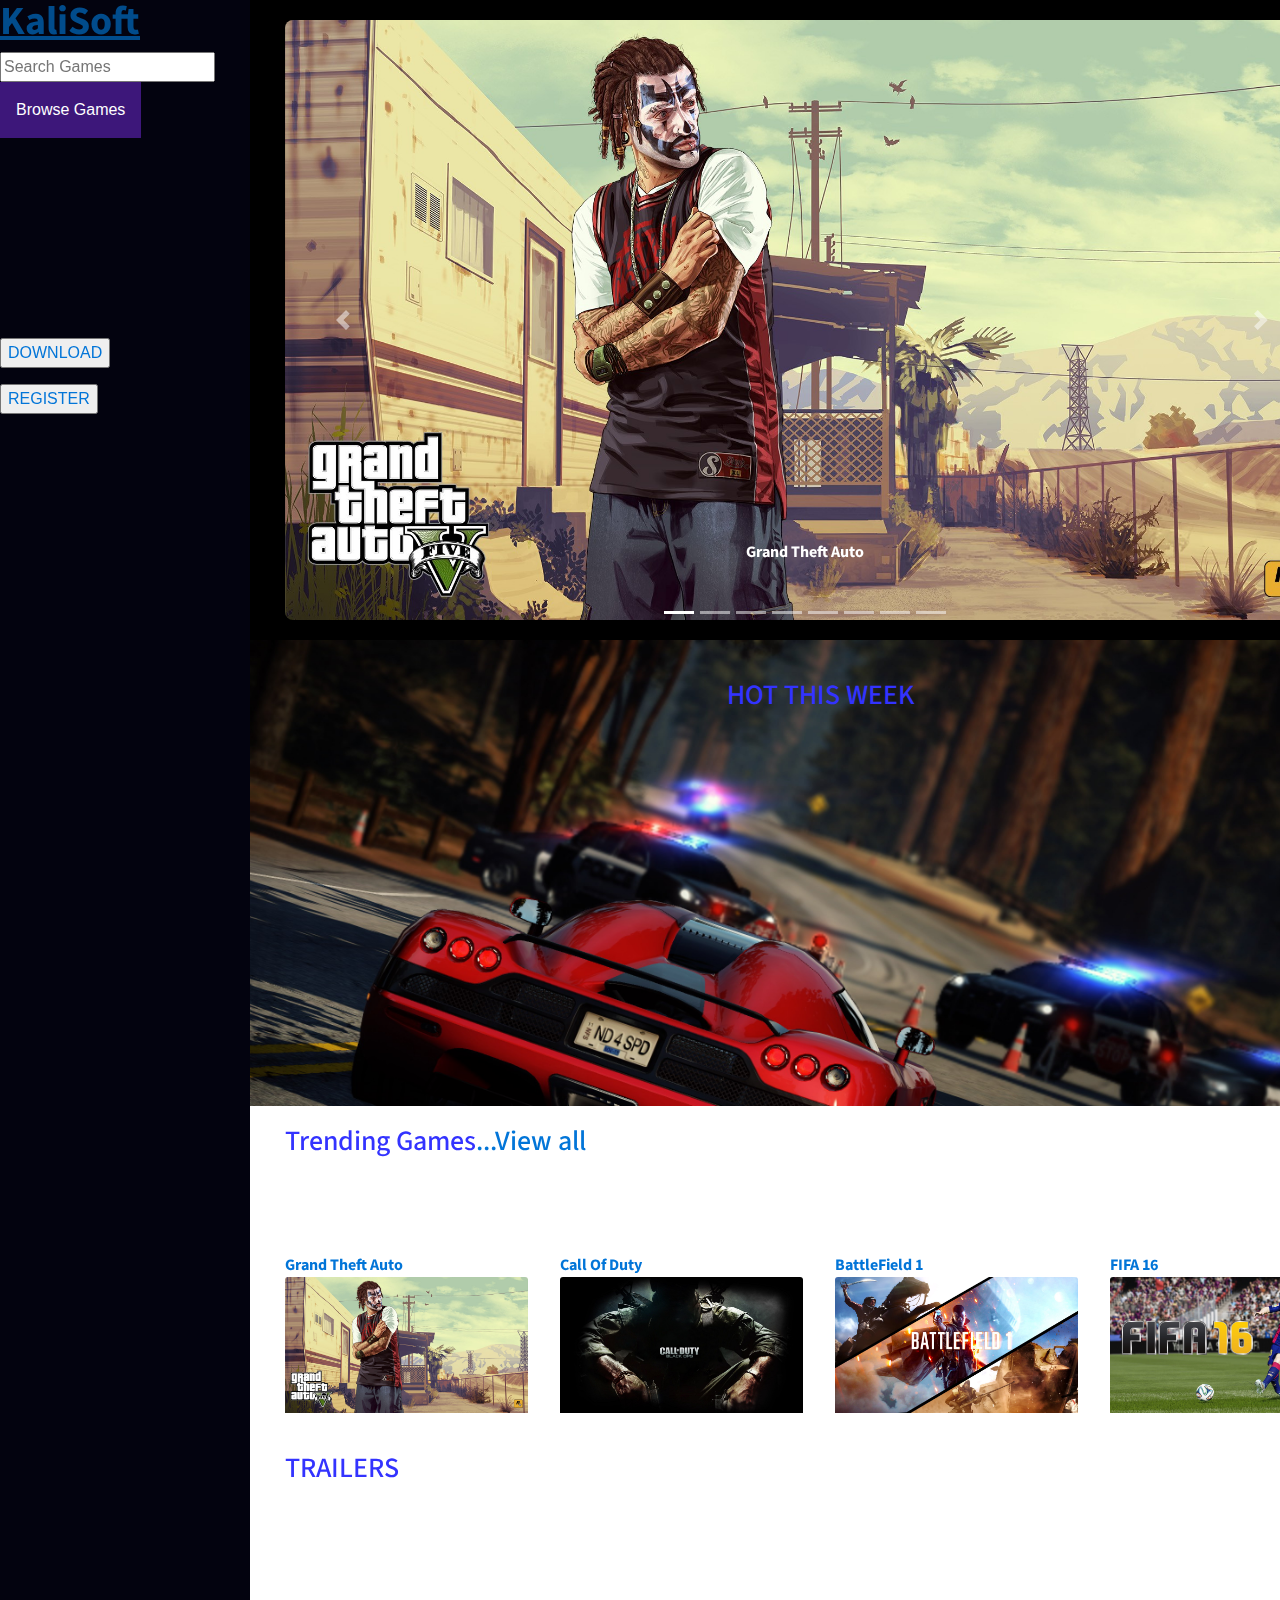
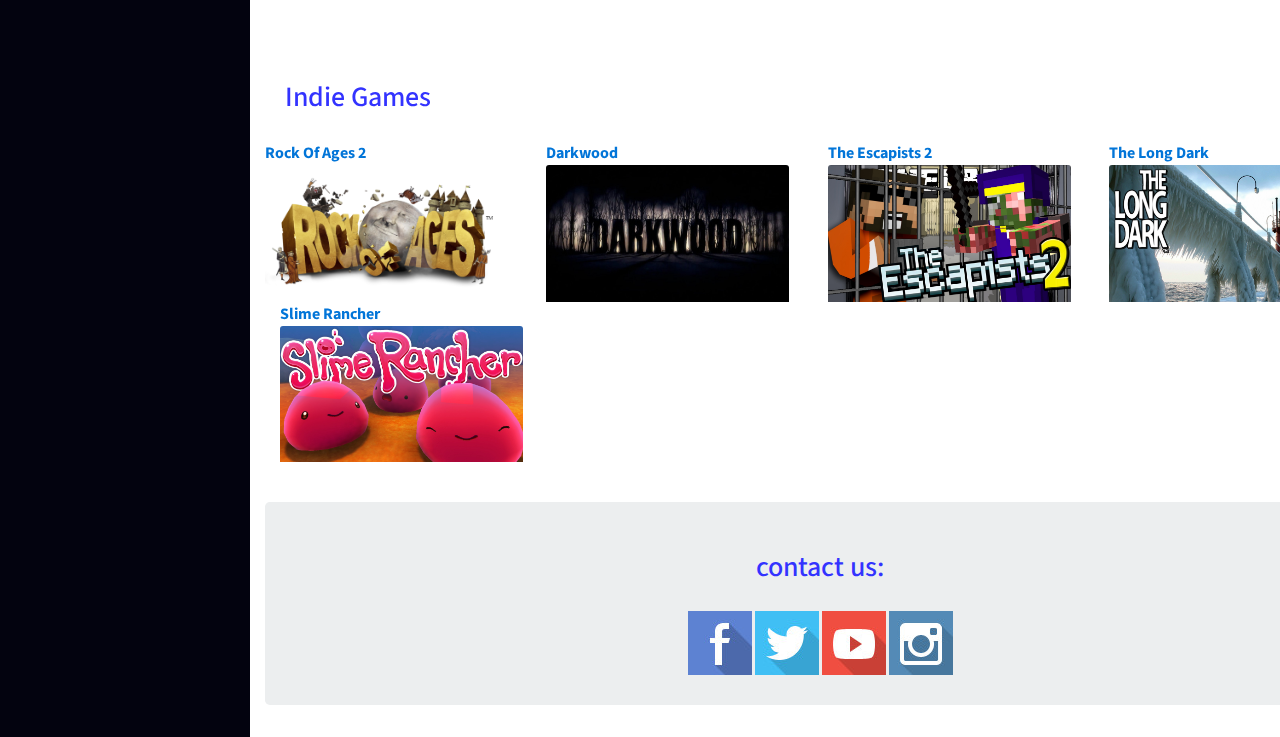
<file: index.html>
<!DOCTYPE html>
<html>

<head>
  <meta charset="utf-8">
  <title></title>
  <link href="https://fonts.googleapis.com/css?family=Source+Sans+Pro" rel="stylesheet">
  <link rel="stylesheet" href="css/bootstrap.css">
  <link rel="stylesheet" href="css/styles.css">


</head>

<body>
  <div class="wrapper">
    <nav id="sidebar">
      <aside>
        <div class="sidebar-header">
          <h1><strong><a href="index.html">KaliSoft</a></strong></h1>
        </div>
        <form>
          <input type="text" name="search" value="" placeholder="Search Games">
        </form>
        <div class="dropdown">
          <button class="dropbtn">Browse Games</button>
          <div class="dropdown-content">
            <ul>
              <li><a href="page3.html">All Games</a></li>
              <li><a href="#">Free Games</a></li>
              <li> <a href="#">More</a></li>
            </ul>
          </div>
        </div>
        <div class="downwardbtn">
          <p>
            <button type="submit" name="button"><a href="download.html">DOWNLOAD</a></button>
          </p>
          <p>
            <button type="submit" name="button"><a href="">REGISTER</a></button>
          </p>
        </div>

        <!--  <div class="btn-group">
          <button type="submit" name="sign">Sign In</button>
          <button type="submit" name="reg">Register</button>
        </div>

        <div class="back">


        </div>-->
    </nav>
    </aside>

    <!--  <nav id="sidebar">
      <div class="sidebar-header">
        <h1><strong>KaliSoft</strong></h1>
      </div>
      <input type="text" name="search" placeholder="Search..">
      <ul class="list-unstyled components">
        <li class="active"><a href="#">Home</a></li>
        <li>
          <a href="#browserSubmenu" data-toggle="collapse" aria-expanded="false">Browser Game</a>
          <ul class="collapse list-unstyled" id="browserSubmenu">
            <li><a href="#">All Games</a></li>
            <li><a href="#">Free Games</a></li>
            <li><a href="#">More</a></li>
          </ul>

        </li>
        <li><a href="#">contact</a></li>
      </ul>
    </nav>-->



    <!--content wrapper begins-->
    <div id="content">
      <div class="container landing2">




        <!--carousel starts here-->

        <div id="kalicarousel" class="carousel slide" data-ride="carousel">

          <ol class="carousel-indicators">
            <li data-target="#kalicarousel" data-slide-to="0" class="active"></li>
            <li data-target="#kalicarousel" data-slide-to="1"></li>
            <li data-target="#kalicarousel" data-slide-to="2"></li>
            <li data-target="#kalicarousel" data-slide-to="3"></li>
            <li data-target="#kalicarousel" data-slide-to="4"></li>
            <li data-target="#kalicarousel" data-slide-to="5"></li>
            <li data-target="#kalicarousel" data-slide-to="6"></li>
            <li data-target="#kalicarousel" data-slide-to="7"></li>
          </ol>

          <div class="carousel-inner" role="listbox">
            <div class="carousel-item active">
              <img class="d-block img-fluid" src="img/gta1.jpg" alt="First slide">
              <div class="carousel-caption d-none d-md-block">
                <h3></h3>
                <p>Grand Theft Auto</p>
              </div>
            </div>

            <div class="carousel-item">
              <img class="d-block img-fluid" src="img/cod1.jpg" alt="Second slide">
              <div class="carousel-caption d-none d-md-block">
                <h3></h3>
                <p>Call Of Duty</p>
              </div>
            </div>

            <div class="carousel-item">
              <img class="d-block img-fluid" src="img/fifa1.jpg" alt="Second slide">
              <div class="carousel-caption d-none d-md-block">
                <h3></h3>
                <p>Fifa</p>
              </div>
            </div>

            <div class="carousel-item">
              <img class="d-block img-fluid" src="img/hell1.jpg" alt="Second slide">
              <div class="carousel-caption d-none d-md-block">
                <h3></h3>
                <p>Hell Blade</p>
              </div>
            </div>

            <div class="carousel-item">
              <img class="d-block img-fluid" src="img/star1.jpg" alt="Second slide">
              <div class="carousel-caption d-none d-md-block">
                <h3></h3>
                <p>Star Wars Battlefront</p>
              </div>
            </div>




            <div class="carousel-item">
              <img class="d-block img-fluid" src="img/crew1.jpg" alt="Third slide">

              <div class="carousel-caption d-none d-md-block">
                <h3></h3>
                <p>Crew</p>
              </div>
            </div>

            <div class="carousel-item">
              <img class="d-block img-fluid" src="img/bat1.jpg" alt="Fourth slide">
              <div class="carousel-caption d-none d-md-block">
                <h3></h3>
                <p>BattleField</p>
              </div>
            </div>



            <div class="carousel-item">
              <img class="d-block img-fluid" src="img/dark1.jpg" alt="Fifth slide">
              <div class="carousel-caption d-none d-md-block">
                <h3></h3>
                <p>Darkwood</p>
              </div>
            </div>

          </div>
          <a class="carousel-control-prev" href="#kalicarousel" role="button" data-slide="prev">
    <span class="carousel-control-prev-icon" aria-hidden="true"></span>
    <span class="sr-only">Previous</span>
  </a>
          <a class="carousel-control-next" href="#kalicarousel" role="button" data-slide="next">
    <span class="carousel-control-next-icon" aria-hidden="true"></span>
    <span class="sr-only">Next</span>
  </a>
        </div>

        <!--carousel ends here-->




        <!-- <div class="fgffg">
        </div> -->
      </div>
      <!--blaster starts here-->
      <div class="blasterIntro">
        <h3>HOT THIS WEEK</h3>

        <iframe width="50%" height="340" src="https://www.youtube.com/embed/kf2qDAEZc2w?autoplay=1&rel=0" frameborder="0" allowfullscreen></iframe>
      </div>
      <!--blaster ends here-->

      <div class="screenshot">
        <div class="container">
          <h3>Trending Games<a id="finya" href="page3.html">...View all</a></h3>
          <h3></h3>
          <div class="card-deck" id="carddeck">

          </div>
          <!--trailers starts-->
          <h3>TRAILERS</h3>
          <div class="card-deck">
            <div class="card">

              <iframe width="auto" height="auto" src="https://www.youtube.com/embed/0ETKAYRzvjs?ecver=1" frameborder="0" allowfullscreen></iframe>
            </div>
            <div class="card">
              <iframe width="auto" height="auto" src="https://www.youtube.com/embed/EL5GSfs9fi4?ecver=1" frameborder="0" allowfullscreen></iframe>
            </div>
            <div class="card">
              <iframe width="auto" height="auto" src="https://www.youtube.com/embed/nWHQ77BZDZg" frameborder="0" allowfullscreen></iframe>
            </div>
          </div>
        </div>
      </div>
      <!--trailers  ends-->

      <!--indie section starts-->
      <div class="indie-games">
        <div class="container">
          <h3>Indie Games</h3>
          <div class="card-deck" id="carddeck-indie">

          </div>
        </div>

      </div>
      <!--indie section ends-->

      <!--top sellers section-->
      <div class="indie-games">
        <div class="container">
          <div class="card-deck" id="carddeck">

          </div>
        </div>

      </div>
      <!--top seller ends-->
      <div class="footer">
        <div class="container">
          <div class="jumbotron">
            <h3>contact us:</h3>
            <img class="img" src="icons/fb 64px.jpg" alt="">
            <img class="img" src="icons/twitter 64px.jpg" alt="">
            <img class="img" src="icons/youtube 64px.jpg" alt="">
            <img class="img" src="icons/insta 64px.jpg" alt="">
          </div>
        </div>
      </div>
    </div>
    <!--content wrapper ends-->




  </div>




  <script src="js/jquery-3.2.1.js" charset="utf-8"></script>
  <script src="js/bootstrap.min.js" charset="utf-8"></script>

  <script src="js/scripts.js">
  </script>
</body>

</html>
</file>
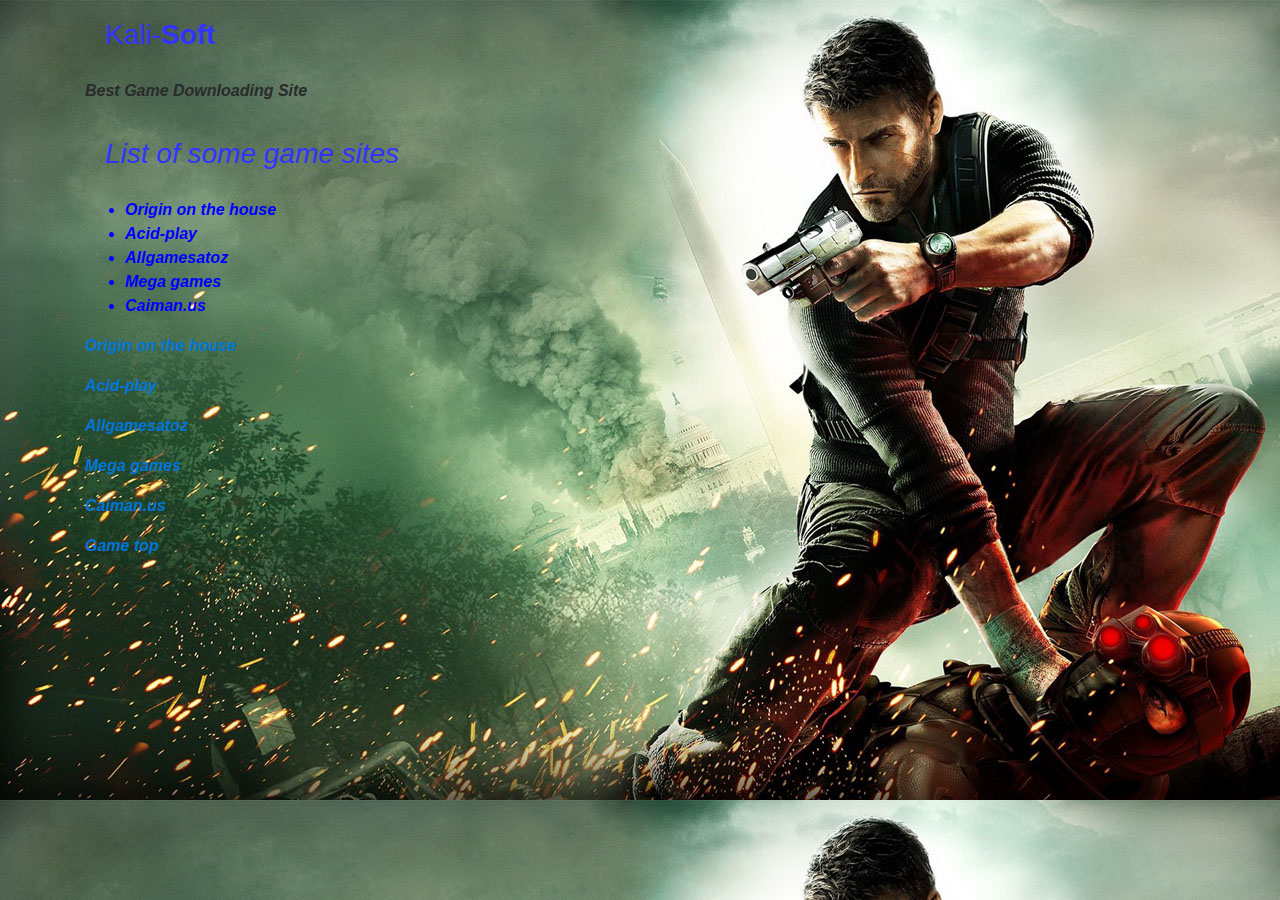
<file: download.html>
<!DOCTYPE html>
<html>

<head>
  <meta charset="utf-8">
  <title>Download</title>
  <link rel="stylesheet" href="css/bootstrap.css">
  <link rel="stylesheet" href="css/styles.css">
</head>

<body id="dev">
  <div class="container">
    <h3>Kali-<strong>Soft</strong></h3>

    <div>

      <p><i>Best Game Downloading Site<i></p>


    <h3 id="occupation">List of some game sites</h3>
    <ul id="emm">
      <li>Origin on the house</li>
      <li>Acid-play</li>
      <li>Allgamesatoz</li>
      <li>Mega games</li>
      <li>Caiman.us</li>
    </ul>
  </div>


  <p><a href="https://www.origin.com/zaf/en-us/store/free-games/on-the-house ">Origin on the house</a></p>
  <p><a href="http://www.acid-play.com/ ">Acid-play</a></P>
  <p><a href="http://allgamesatoz.com/ ">Allgamesatoz</a></P>
  <p><a href="https://megagames.com/">Mega games</a></p>
  <p><a href="http://www.caiman.us/">Caiman.us</a></P>
  <p><a href="http://www.gametop.com/">Game top</a></p>

</div>
</body>

</html>
</file>
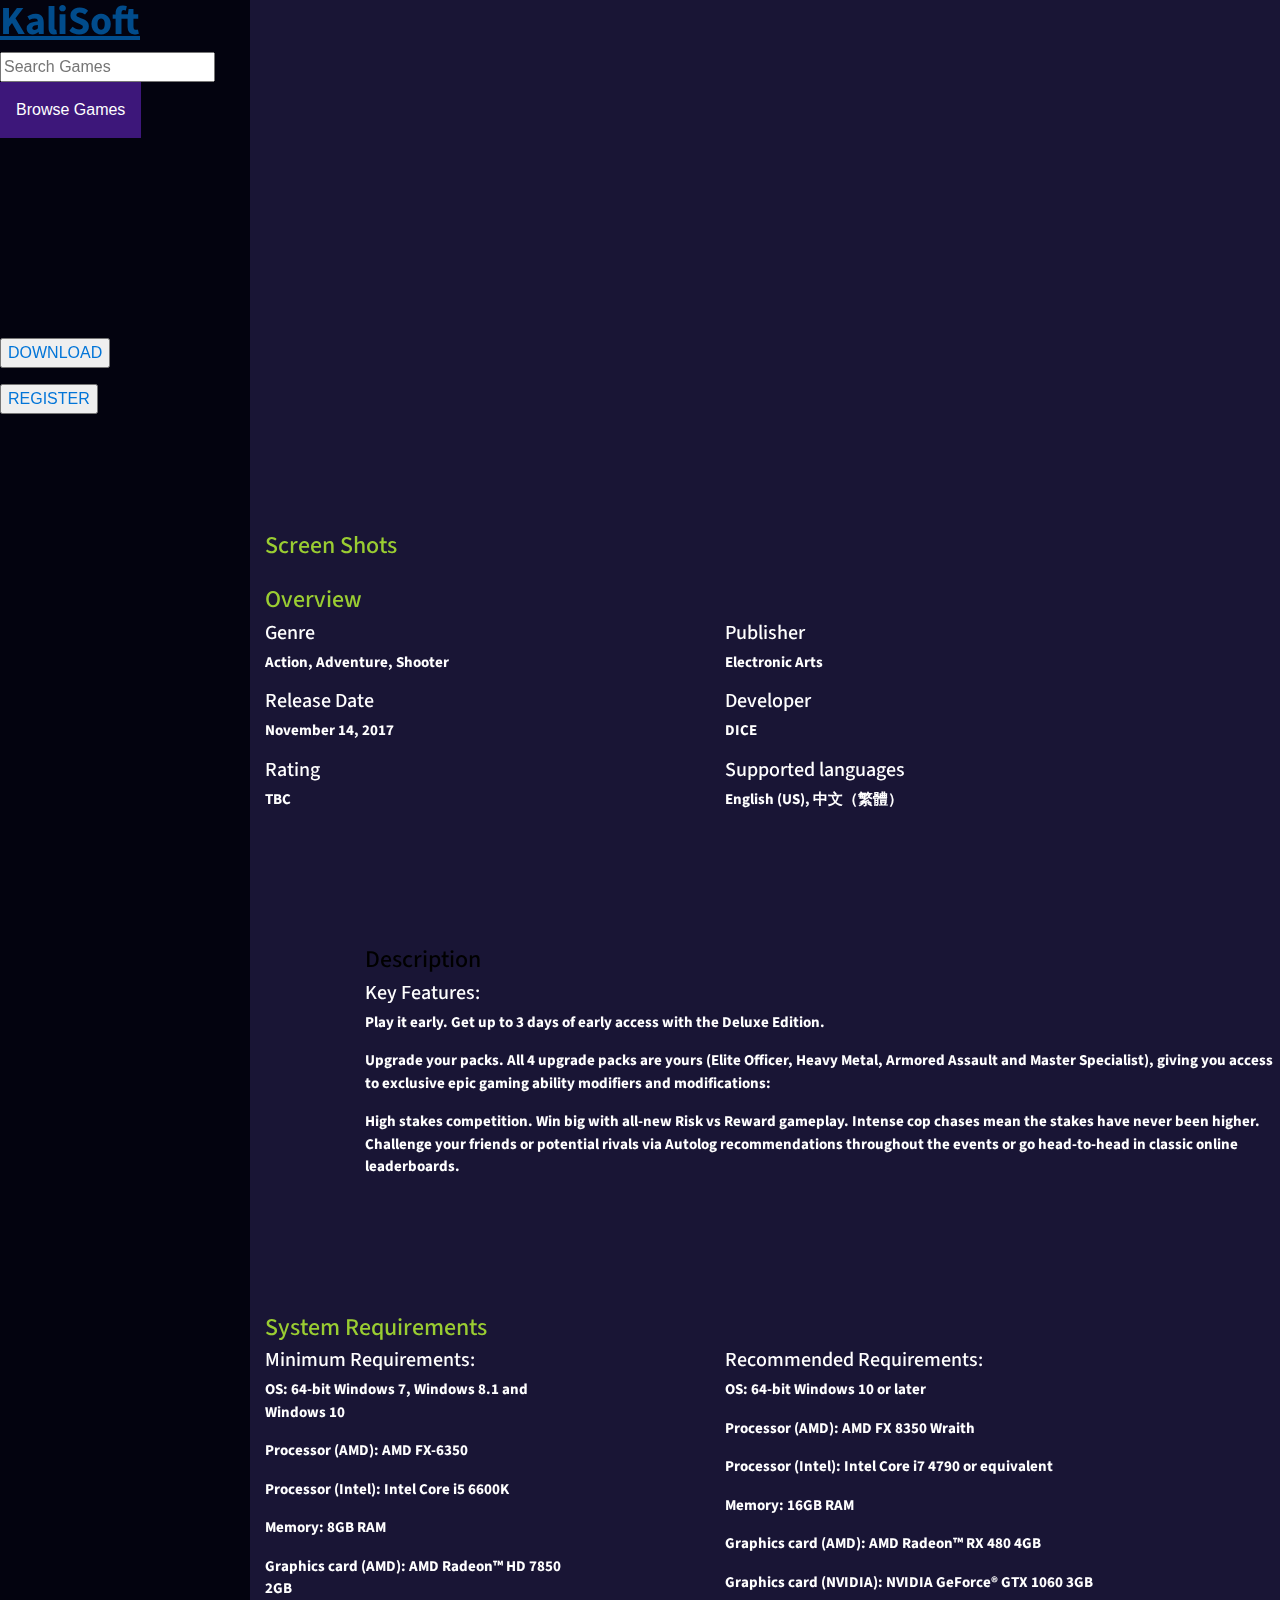
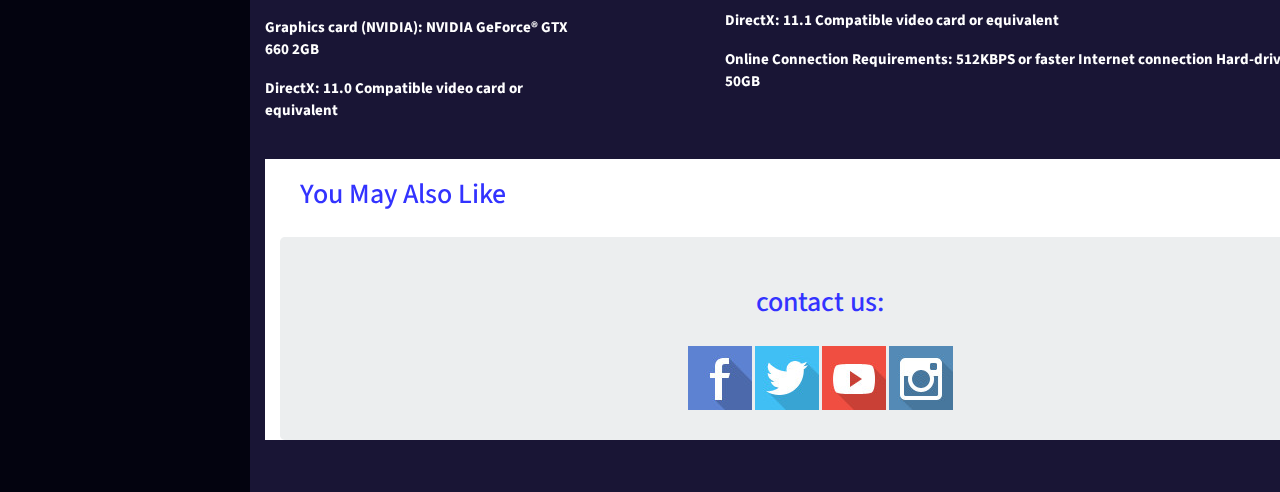
<file: page2.html>
<!DOCTYPE html>
<html>

<head>
  <meta charset="utf-8">
  <title></title>
  <link href="https://fonts.googleapis.com/css?family=Source+Sans+Pro" rel="stylesheet">
  <link rel="stylesheet" href="css/bootstrap.css">
  <link rel="stylesheet" href="css/styles.css">
  <link rel="stylesheet" href="css/page2.css">



</head>

<body>
  <div class="wrapper">
    <nav id="sidebar">
      <aside>
        <div class="sidebar-header">
          <h1><strong><a href="index.html">KaliSoft</a></strong></h1>
        </div>
        <form>
          <input type="text" name="search" value="" placeholder="Search Games">
        </form>
        <div class="dropdown">
          <button class="dropbtn">Browse Games</button>
          <div class="dropdown-content">
            <ul>
              <li><a href="page3.html">All Games</a></li>
              <li><a href="#">Free Games</a></li>
              <li> <a href="#">More</a></li>
            </ul>
          </div>
        </div>
        <div class="downwardbtn">
          <p>
            <button type="submit" name="button"><a href="download.html">DOWNLOAD</a></button>
          </p>
          <p>
            <button type="submit" name="button"><a href="">REGISTER</a></button>
          </p>
        </div>
        <!--  <div class="btn-group">
        <button type="submit" name="sign">Sign In</button>
        <button type="submit" name="reg">Register</button>
      </div>-->
        <div class="back">


        </div>
    </nav>
    </aside>
    <!--  <nav id="sidebar">
      <div class="sidebar-header">
        <h1><strong>KaliSoft</strong></h1>
      </div>
      <input type="text" name="search" placeholder="Search..">
      <ul class="list-unstyled components">
        <li class="active"><a href="#">Home</a></li>
        <li>
          <a href="#browserSubmenu" data-toggle="collapse" aria-expanded="false">Browser Game</a>
          <ul class="collapse list-unstyled" id="browserSubmenu">
            <li><a href="#">All Games</a></li>
            <li><a href="#">Free Games</a></li>
            <li><a href="#">More</a></li>
          </ul>

        </li>
        <li><a href="#">contact</a></li>
      </ul>
    </nav>-->



    <!--content section begins-->
    <div class="">

      <section id="intro">

        <div class="container">
          <h4 id="gamesHeaders"></h4>
          <div class="row">
            <div class="col-md-4 sc">
              <!-- <img src="img/Games3858.jpg" id="thumb" alt=""> -->
            </div>
            <div class="col-md-8" id="lorem">




            </div>

          </div>

        </div>

      </section>

      <!--ssection content section ends-->

      <div class="screen-shots">
        <div class="container">
          <h4>Screen Shots</h4>
          <div class="card-deck" id="wekaScreenShots">

          </div>

          <!-- description content START -->



          <section id="overview">
            <h4>Overview</h4>
            <div class="row page2">
              <div class="col-md-4">
                <h5>Genre</h5>
                <p>Action, Adventure, Shooter</p>
                <h5>Release Date</h5>
                <p>November 14, 2017</p>
                <h5>Rating</h5>
                <p> TBC</p>

              </div>
              <div class="col-md-8">
                <h5>Publisher</h5>
                <p>Electronic Arts</p>

                <h5>  Developer</h5>
                <p>DICE</p>
                <h5>Supported languages</h5>
                <p>English (US), 中文（繁體）</p>

              </div>
            </div>
          </section>


          <section id="description">
            <h4>Description</h4>
            <div class="ro">
              <div class="co">
                <h5>Key Features:</h5>

                <p>Play it early. Get up to 3 days of early access with the Deluxe Edition.</p>

                <p>Upgrade your packs. All 4 upgrade packs are yours (Elite Officer, Heavy Metal, Armored Assault and Master Specialist), giving you access to exclusive epic gaming ability modifiers and modifications: </p>


                <p>
                  High stakes competition. Win big with all-new Risk vs Reward gameplay. Intense cop chases mean the stakes have never been higher. Challenge your friends or potential rivals via Autolog recommendations throughout the events or go head-to-head in classic
                  online leaderboards.
                </p>

              </div>

            </div>
          </section>

          <section id="system-req">
            <h4>System Requirements</h4>
            <div class="row page2">
              <div class="col-md-4">
                <h5>Minimum Requirements:</h5>
                <p> OS: 64-bit Windows 7, Windows 8.1 and Windows 10</p>
                <p> Processor (AMD): AMD FX-6350</p>
                <p>Processor (Intel): Intel Core i5 6600K</p>
                <p> Memory: 8GB RAM</p>
                <p> Graphics card (AMD): AMD Radeon™ HD 7850 2GB</p>
                <p> Graphics card (NVIDIA): NVIDIA GeForce® GTX 660 2GB</p>
                <p>DirectX: 11.0 Compatible video card or equivalent</p>
                <!-- <p> Online Connection Requirements: 512KBPS or faster Internet connection Hard-drive space: 50GB</p> -->


              </div>
              <div class="col-md-8">
                <h5>Recommended Requirements:</h5>
                <p>OS: 64-bit Windows 10 or later</p>
                <p> Processor (AMD): AMD FX 8350 Wraith</p>
                <p>Processor (Intel): Intel Core i7 4790 or equivalent</p>
                <p>Memory: 16GB RAM</p>
                <p> Graphics card (AMD): AMD Radeon™ RX 480 4GB</p>
                <p>Graphics card (NVIDIA): NVIDIA GeForce® GTX 1060 3GB</p>
                <p> DirectX: 11.1 Compatible video card or equivalent</p>
                <p> Online Connection Requirements: 512KBPS or faster Internet connection Hard-drive space: 50GB
                </p>
              </div>
            </div>
          </section>
          <div class="others">
            <div class="container">
              <h3>You May Also Like</h3>
              <div class="card-deck" id="carddeck">

              </div>
            </div>
          </div>
          <div class="footer">
            <div class="container">
              <div class="jumbotron">
                <h3>contact us:</h3>
                <img class="img" src="icons/fb 64px.jpg" alt="">
                <img class="img" src="icons/twitter 64px.jpg" alt="">
                <img class="img" src="icons/youtube 64px.jpg" alt="">
                <img class="img" src="icons/insta 64px.jpg" alt="">
              </div>
            </div>
          </div>









        </div>

      </div>

    </div>

    <!--content wrapper ends-->




  </div>




  <script src="js/jquery-3.2.1.js" charset="utf-8"></script>
  <script src="js/bootstrap.min.js" charset="utf-8"></script>

  <script src="js/scripts2.js">
  </script>
</body>

</html>
</file>
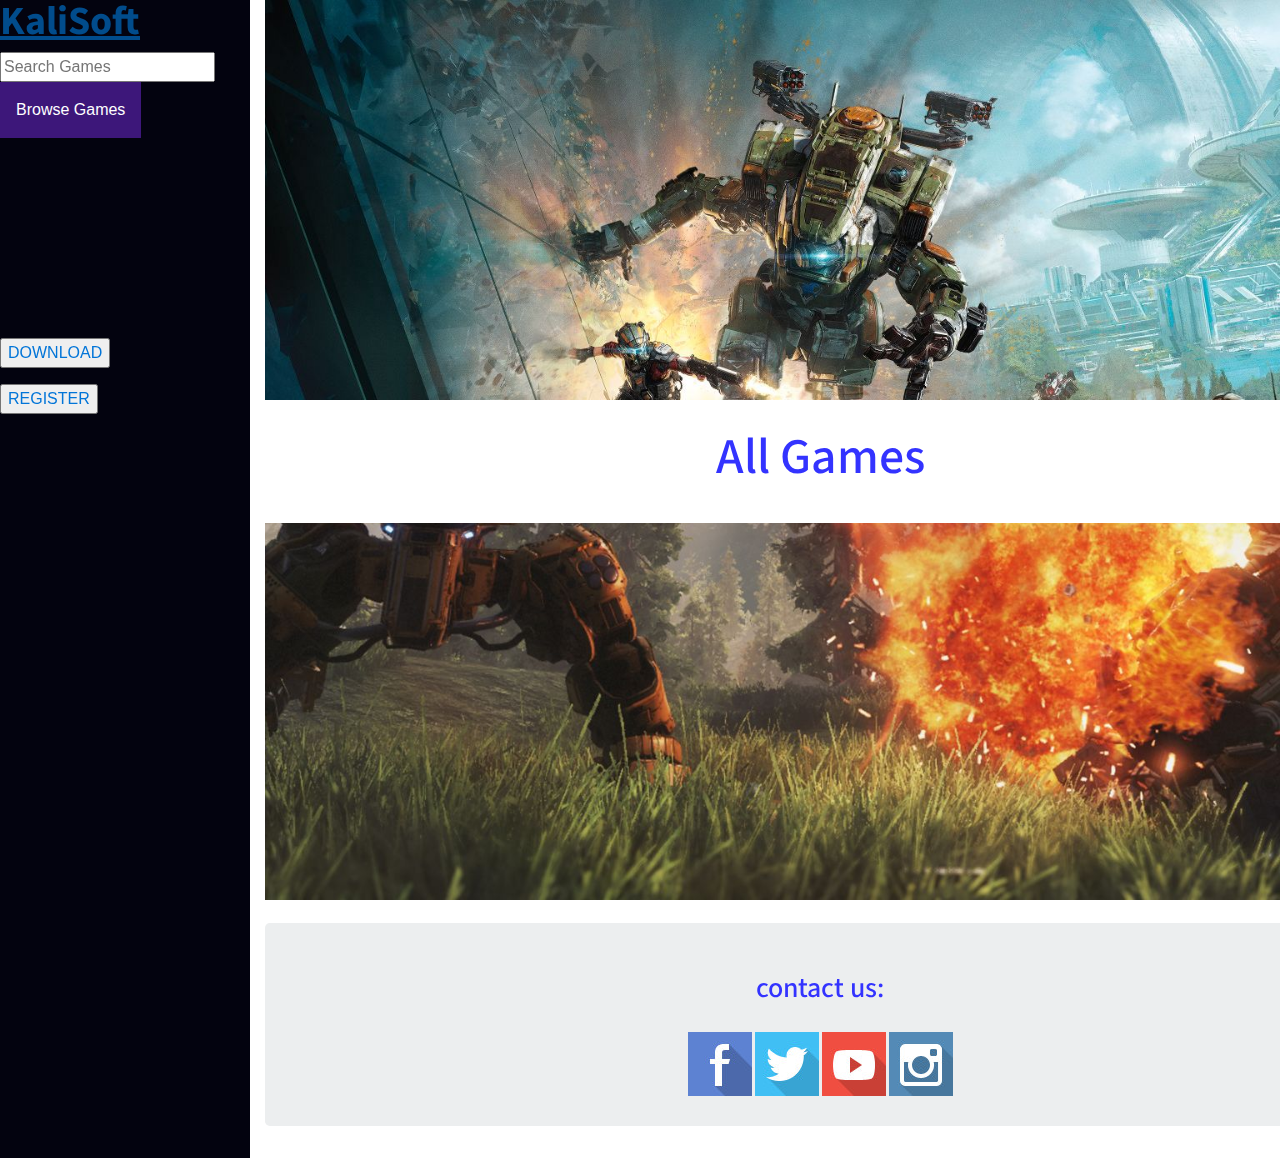
<file: page3.html>
<!DOCTYPE html>
<html>

<head>
  <meta charset="utf-8">
  <title></title>
  <link href="https://fonts.googleapis.com/css?family=Source+Sans+Pro" rel="stylesheet">
  <link rel="stylesheet" href="css/bootstrap.css">
  <link rel="stylesheet" href="css/styles.css">


</head>

<body>
  <div class="wrapper">
    <nav id="sidebar">
      <aside>
        <div class="sidebar-header">
          <h1><strong><a href="index.html">KaliSoft</a></strong></h1>
        </div>
        <form>
          <input type="text" name="search" value="" placeholder="Search Games">
        </form>
        <div class="dropdown">
          <button class="dropbtn">Browse Games</button>
          <div class="dropdown-content">
            <ul>
              <li><a href="page3.html">All Games</a></li>
              <li><a href="#">Free Games</a></li>
              <li> <a href="#">More</a></li>
            </ul>
          </div>
        </div>
        <div class="downwardbtn">
          <p>
            <button type="submit" name="button"><a href="download.html">DOWNLOAD</a></button>
          </p>
          <p>
            <button type="submit" name="button"><a href="">REGISTER</a></button>
          </p>
        </div>
        <!--<div class="btn-group">
          <button type="submit" name="sign">Sign In</button>
          <button type="submit" name="reg">Register</button>
        </div>-->
        <div class="back">


        </div>
    </nav>
    </aside>
    <!--  <nav id="sidebar">
      <div class="sidebar-header">
        <h1><strong>KaliSoft</strong></h1>
      </div>
      <input type="text" name="search" placeholder="Search..">
      <ul class="list-unstyled components">
        <li class="active"><a href="#">Home</a></li>
        <li>
          <a href="#browserSubmenu" data-toggle="collapse" aria-expanded="false">Browser Game</a>
          <ul class="collapse list-unstyled" id="browserSubmenu">
            <li><a href="#">All Games</a></li>
            <li><a href="#">Free Games</a></li>
            <li><a href="#">More</a></li>
          </ul>

        </li>
        <li><a href="#">contact</a></li>
      </ul>
    </nav>-->



    <!--content wrapper begins-->

    <div class="action">
      <div class="container">
        <div id="landing3">

        </div>
        <h4 id="action">All Games</h4>
        <div class="card-deck" id="carddeck5">

        </div>

        <div id="landing4">

        </div>


        <div class="footer">
          <div class="contaisner">
            <div class="jumbotron">
              <h3>contact us:</h3>
              <img class="img" src="icons/fb 64px.jpg" alt="">
              <img class="img" src="icons/twitter 64px.jpg" alt="">
              <img class="img" src="icons/youtube 64px.jpg" alt="">
              <img class="img" src="icons/insta 64px.jpg" alt="">
            </div>
          </div>
        </div>
      </div>
    </div>

    <!--content wrapper ends-->




  </div>




  <script src="js/jquery-3.2.1.js" charset="utf-8"></script>
  <script src="js/bootstrap.min.js" charset="utf-8"></script>

  <script src="js/scripts3.js">
  </script>
</body>

</html>
</file>
<file: css/styles.css>
body {
  overflow-x: hidden;
}

#sidebar {
  background-color: #03030f;
  min-width: 250px;
  max-width: 250px;
  min-height: 100vh;
}

.wrapper {
  display: flex;
  align-items: stretch;
}

.landing {
  background-image: url(../img/cod.jpg);
  background-size: cover;
  background-attachment: fixed;
  height: 100px;
  position: relative;
}

.youtube {
  margin-right: 18px;
}

.downwardbtn {
  margin-top: 200px;
  color: purple
}

#emm {
  color: blue
}

.content-wrapper {}

.dropbtn {
  background-color: #3d177a;
  color: white;
  padding: 16px;
  font-size: 16px;
  border: none;
  cursor: pointer;
}

.dropdown {
  position: relative;
  display: inline-block;
}

.dropdown-content {
  display: none;
  position: absolute;
  background-color: #61b2d8;
  min-width: 160px;
  box-shadow: 0px 8px 16px 0px rgba(0, 0, 0, 0.2);
  z-index: 1;
}

.dropdown-content a {
  color: black;
  padding: 12px 16px;
  text-decoration: none;
  display: block;
}

.dropdown-content a:hover {
  background-color: #f1f1f1
}

.dropdown:hover .dropdown-content {
  display: block;
}

.dropdown:hover .dropbtn {
  background-color: #3e8e41;
}

h1, h2, h3, h4 {
  color: #3333ff;
}

.btn-group button {
  background-color: #3d177a;
  border: 1px solid green;
  color: white;
  padding: 10px 24px;
  cursor: pointer;
  float: left;
}

.btn-group button:not(:last-child) {
  border-right: none;
}

.btn-group:after {
  content: "";
  clear: both;
  display: table;
}

.btn-group button:hover {
  background-color: #3e8e41;
}


/*content styling*/

.d-block {
  border-radius: 8px;
  width: 1200px;
  height: 600px;
  position: relative;
}

.carousel-inner>.item>img {
  height: 270px;
  margin-left: 0px;
}

.carousel-item:hover img {
  -moz-transform: scale(1.1);
  -webkit-transform: scale(1.1);
  transform: scale(1.1);
  opacity: 0.8;
  /*filter: alpha(opacity=90);*/
}

.carousel-item img {
  max-width: 100%;
  -moz-transition: all 0.3s;
  -webkit-transition: all 0.3s;
  transition: all 0.3s;
}


/*card styling*/

.card {}


/*page 2 styling dont touch*/


/*page 2 landing styling*/

#thumb {
  padding-top: 40px;
  width: 360px;
}

#lorem {
  padding: 40px;
}

#intro {
  background-size: cover;
  color: white;
  font-weight: bold;
  height: 405px;
}

p {
  color: white
  /*display: block;*/
  font-size: 15px;
}

h3 {
  padding: 20px;
}

.qwerty {
  margin: 20px;
}

.jumbotron {
  padding: 30px;
  text-align: center;
}

#kalicarousel {
  width: 1080px;
  padding: 20px;
}

.landing2 {
  background-color: black;
}

.blasterIntro {
  color: white;
  text-align: center;
  padding: 20px;
  background-image: url("../img/nfsback.jpg");
  background-size: cover;
}

#dev {
  background-image: url(../img/gamm.jpg);
}

aside {
  position: fixed;
}

.card {
  border: 0;
}

body {
  font-family: 'Source Sans Pro', sans-serif;
  font-weight: bold;
  /*background-color: black;*/
}

#action {
  padding: 30px;
  text-align: center;
  font-size: 50px;
}


/*changes usiku*/

#landing3 {
  background-image: url("../img/titanfall-2-standard-edition_pdp_3840x2160_en_WW.jpg");
  background-attachment: fixed;
  background-size: cover;
  padding: 200px;
}

#landing4 {
  background-image: url("../img/titanfall2-techtest-s1_pdp_screenhi_3840x2160_en_ww.jpg");
  background-attachment: fixed;
  background-size: cover;
  padding: 200px;
}

.indie-games {
  padding-bottom: 20px;
}
</file>
<file: css/page2.css>
body {
  overflow-x: hidden;
  font-family: 'Source Sans Pro', sans-serif;
  /*background-color: black;*/
}

.picture {
  border-radius: 8px;
  width: 1200px;
  height: 600px;
  position: relative;
}

#mySlider {
  margin-top: 20px;
}

.item {
  position: relative;
  overflow: hidden;
}


/*stylin page 2 for games template*/

#thumb {
  padding-top: 40px;
  width: 360px;
}

#lorem {
  padding: 40px;
}

#intro {
  background-size: cover;
  background-attachment: fixed;
  color: white;
  font-weight: bold;
  height: 505px;
}

. section {
  /*background-color: black;*/
}

.screen-shots, #overview, #system-req {
  padding-top: 20px;
  padding-bottom: 20px;
  font-size: 15px;
}


/*styling the cards*/

.card-img-top {
  /*padding-left: 30px;*/
  width: auto;
  height: auto;
}


/*changes usiku*/

#description {
  font-size: 15px;
  background-attachment: fixed;
  background-size: cover;
  color: white;
  padding: 100px;
}

#description h4 {
  color: black;
}

#overview h4 {
  color: yellowgreen;
}

.screen-shots h4 {
  color: yellowgreen;
}

#overview {
  background-color: #191535;
  color: white;
}

#system-req {
  background-color: #191535;
  color: white;
}


/*changes usiku ends*/

.col-md-4 {
  padding-right: 40px;
}

.col-md-8 {
  padding-left: 95px;
  padding-right: 40px;
}

.card-img-top {
  width: 260px;
  height: 140px;
}

body {
  font-family: 'Source Sans Pro', sans-serif;
  font-weight: bold;
  background-color: #191535;
}

.others, .footer {
  background-color: white;
}
</file>
